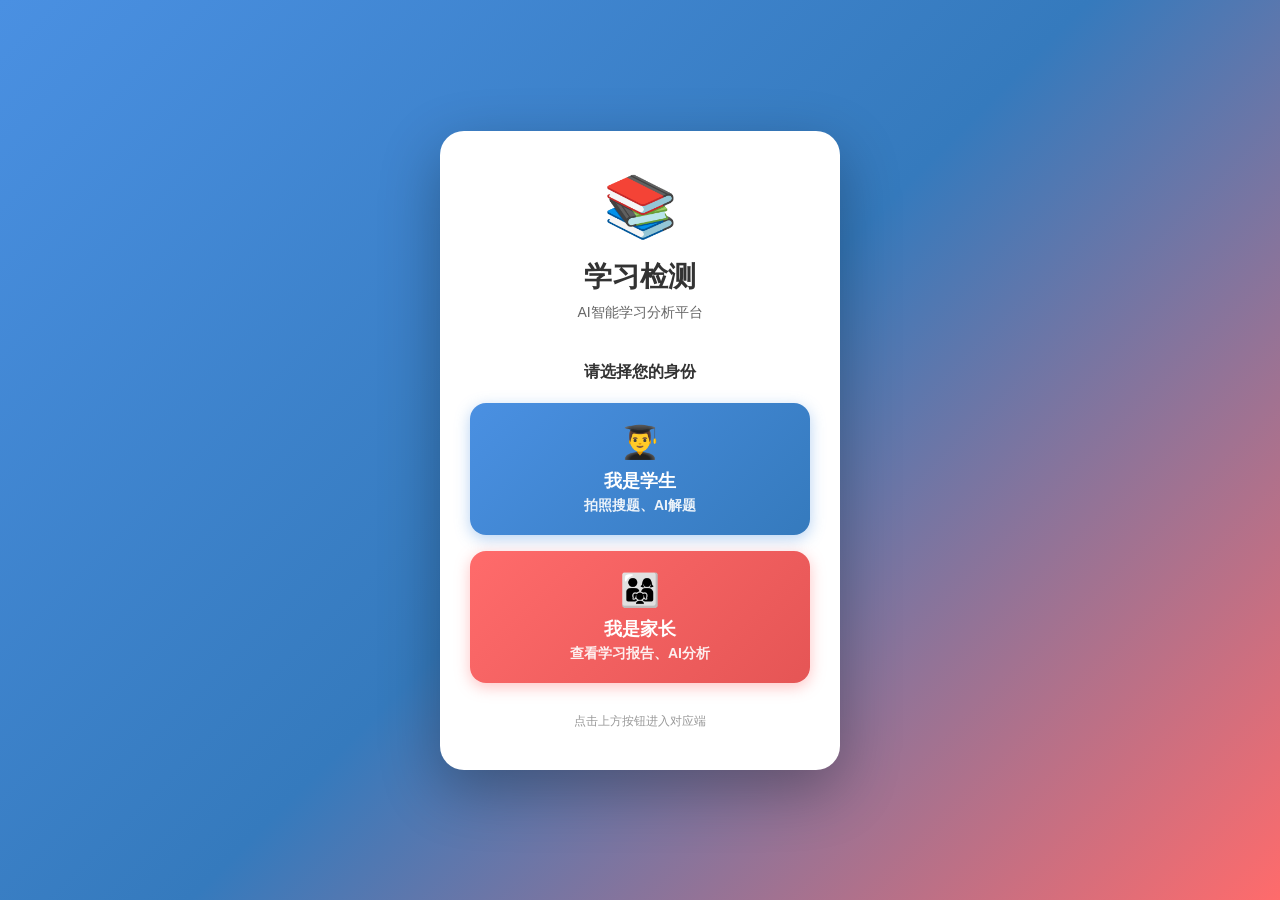
<file: backend/templates/index.html>
<!DOCTYPE html>
<html lang="zh-CN">
<head>
    <meta charset="UTF-8">
    <meta name="viewport" content="width=device-width, initial-scale=1.0, maximum-scale=1.0, user-scalable=no">
    <meta name="apple-mobile-web-app-capable" content="yes">
    <meta name="apple-mobile-web-app-status-bar-style" content="black-translucent">
    <meta name="theme-color" content="#4A90E2">
    <meta name="description" content="学习检测 - 学生家长互动学习平台">
    <title>学习检测</title>
    
    <link rel="manifest" href="/manifest.json">
    <link rel="icon" type="image/png" href="/static/img/icon-192.png">
    <link rel="apple-touch-icon" href="/static/img/icon-192.png">
    
    <style>
        * {
            margin: 0;
            padding: 0;
            box-sizing: border-box;
        }
        
        body {
            font-family: -apple-system, BlinkMacSystemFont, 'Segoe UI', Roboto, 'Helvetica Neue', Arial, sans-serif;
            min-height: 100vh;
            background: linear-gradient(135deg, #4A90E2 0%, #357ABD 50%, #FF6B6B 100%);
            display: flex;
            align-items: center;
            justify-content: center;
            padding: 20px;
        }
        
        .container {
            background: white;
            border-radius: 24px;
            padding: 40px 30px;
            width: 100%;
            max-width: 400px;
            box-shadow: 0 20px 60px rgba(0,0,0,0.3);
            text-align: center;
        }
        
        .logo {
            font-size: 60px;
            margin-bottom: 16px;
        }
        
        h1 {
            font-size: 28px;
            color: #333;
            margin-bottom: 8px;
        }
        
        .subtitle {
            color: #666;
            font-size: 14px;
            margin-bottom: 40px;
        }
        
        .choice-title {
            font-size: 16px;
            color: #333;
            margin-bottom: 20px;
            font-weight: 600;
        }
        
        .choice-btn {
            display: block;
            width: 100%;
            padding: 20px;
            margin-bottom: 16px;
            border: none;
            border-radius: 16px;
            font-size: 18px;
            font-weight: 600;
            cursor: pointer;
            transition: transform 0.2s, box-shadow 0.2s;
            text-decoration: none;
            color: white;
        }
        
        .choice-btn:hover {
            transform: translateY(-2px);
        }
        
        .choice-btn:active {
            transform: scale(0.98);
        }
        
        .btn-student {
            background: linear-gradient(135deg, #4A90E2 0%, #357ABD 100%);
            box-shadow: 0 4px 15px rgba(74, 144, 226, 0.4);
        }
        
        .btn-parent {
            background: linear-gradient(135deg, #FF6B6B 0%, #E55555 100%);
            box-shadow: 0 4px 15px rgba(255, 107, 107, 0.4);
            margin-bottom: 0;
        }
        
        .btn-icon {
            font-size: 32px;
            margin-bottom: 8px;
        }
        
        .btn-text {
            font-size: 14px;
            opacity: 0.9;
            margin-top: 4px;
        }
        
        .footer {
            margin-top: 30px;
            font-size: 12px;
            color: #999;
        }
        
        .install-banner {
            position: fixed;
            bottom: 0;
            left: 0;
            right: 0;
            background: #333;
            color: white;
            padding: 15px 20px;
            display: none;
            align-items: center;
            justify-content: space-between;
            z-index: 1000;
        }
        
        .install-banner.show {
            display: flex;
        }
        
        .install-btn {
            background: #4A90E2;
            color: white;
            border: none;
            padding: 10px 20px;
            border-radius: 20px;
            cursor: pointer;
            font-weight: 600;
        }
        
        .dismiss-btn {
            background: transparent;
            color: #999;
            border: none;
            padding: 10px;
            cursor: pointer;
        }
        
        @keyframes fadeIn {
            from { opacity: 0; transform: translateY(20px); }
            to { opacity: 1; transform: translateY(0); }
        }
        
        .container {
            animation: fadeIn 0.5s ease-out;
        }
    </style>
</head>
<body>
    <div class="container">
        <div class="logo">📚</div>
        <h1>学习检测</h1>
        <p class="subtitle">AI智能学习分析平台</p>
        
        <p class="choice-title">请选择您的身份</p>
        
        <a href="/student" class="choice-btn btn-student">
            <div class="btn-icon">👨‍🎓</div>
            <div>我是学生</div>
            <div class="btn-text">拍照搜题、AI解题</div>
        </a>
        
        <a href="/parent" class="choice-btn btn-parent">
            <div class="btn-icon">👨‍👩‍👧</div>
            <div>我是家长</div>
            <div class="btn-text">查看学习报告、AI分析</div>
        </a>
        
        <p class="footer">点击上方按钮进入对应端</p>
    </div>
    
    <div id="install-banner" class="install-banner">
        <span>添加到主屏幕可获得更好的体验</span>
        <div>
            <button class="dismiss-btn" onclick="dismissInstall()">稍后</button>
            <button class="install-btn" onclick="installApp()">安装</button>
        </div>
    </div>
    
    <script>
        let deferredPrompt;
        
        window.addEventListener('beforeinstallprompt', (e) => {
            e.preventDefault();
            deferredPrompt = e;
            
            if (!localStorage.getItem('installDismissed')) {
                document.getElementById('install-banner').classList.add('show');
            }
        });
        
        function installApp() {
            if (deferredPrompt) {
                deferredPrompt.prompt();
                deferredPrompt.userChoice.then((choiceResult) => {
                    if (choiceResult.outcome === 'accepted') {
                        console.log('用户安装了应用');
                    }
                    deferredPrompt = null;
                    document.getElementById('install-banner').classList.remove('show');
                });
            }
        }
        
        function dismissInstall() {
            localStorage.setItem('installDismissed', 'true');
            document.getElementById('install-banner').classList.remove('show');
        }
        
        if ('serviceWorker' in navigator) {
            navigator.serviceWorker.register('/sw.js')
                .then(reg => console.log('Service Worker 注册成功'))
                .catch(err => console.log('Service Worker 注册失败', err));
        }
    </script>
</body>
</html>
</file>
